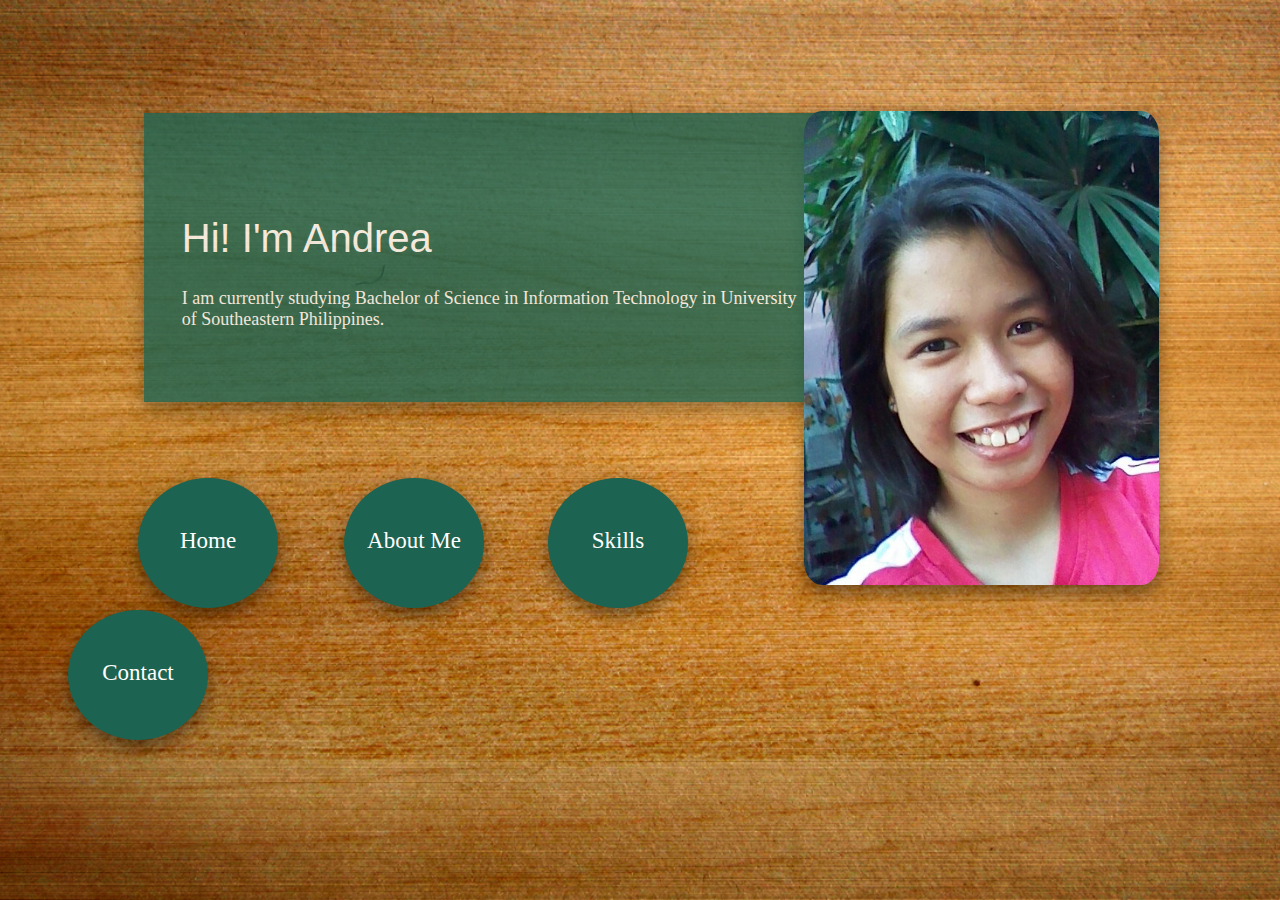
<file: index.html>
<html>
<head>
<link rel="stylesheet" href="styles/styles.css">
<link rel="stylesheet" href="styles/redirect.css">
<title> Andrea Balcom </title>
<link rel="icon" href="images/header.png">
</head>

<body>

<div class="description">
<h1> Hi! I'm Andrea</h1>
<p>I am currently studying Bachelor of Science in Information Technology in University of Southeastern Philippines.</p>
</div>
<figure>
 <div class="container"><a href="me/me.html">
  <img src="images/Ako.jpg" width="355px" height="489px" alt="Avatar" class="image">
  <div class="overlay">
    <div><img src="images/ungo.png"width="440px" height="450px" </div>
  </div></a>
</div>
</figure>
	<a href="index.html" class="button">Home</a>
	<a href="info.html" class="button1">About Me</a>
	<a href="skills.html" class="button1">Skills</a>
	<a href="contact.html" class="button1">Contact</a>
	
</body>
</html>
</file>
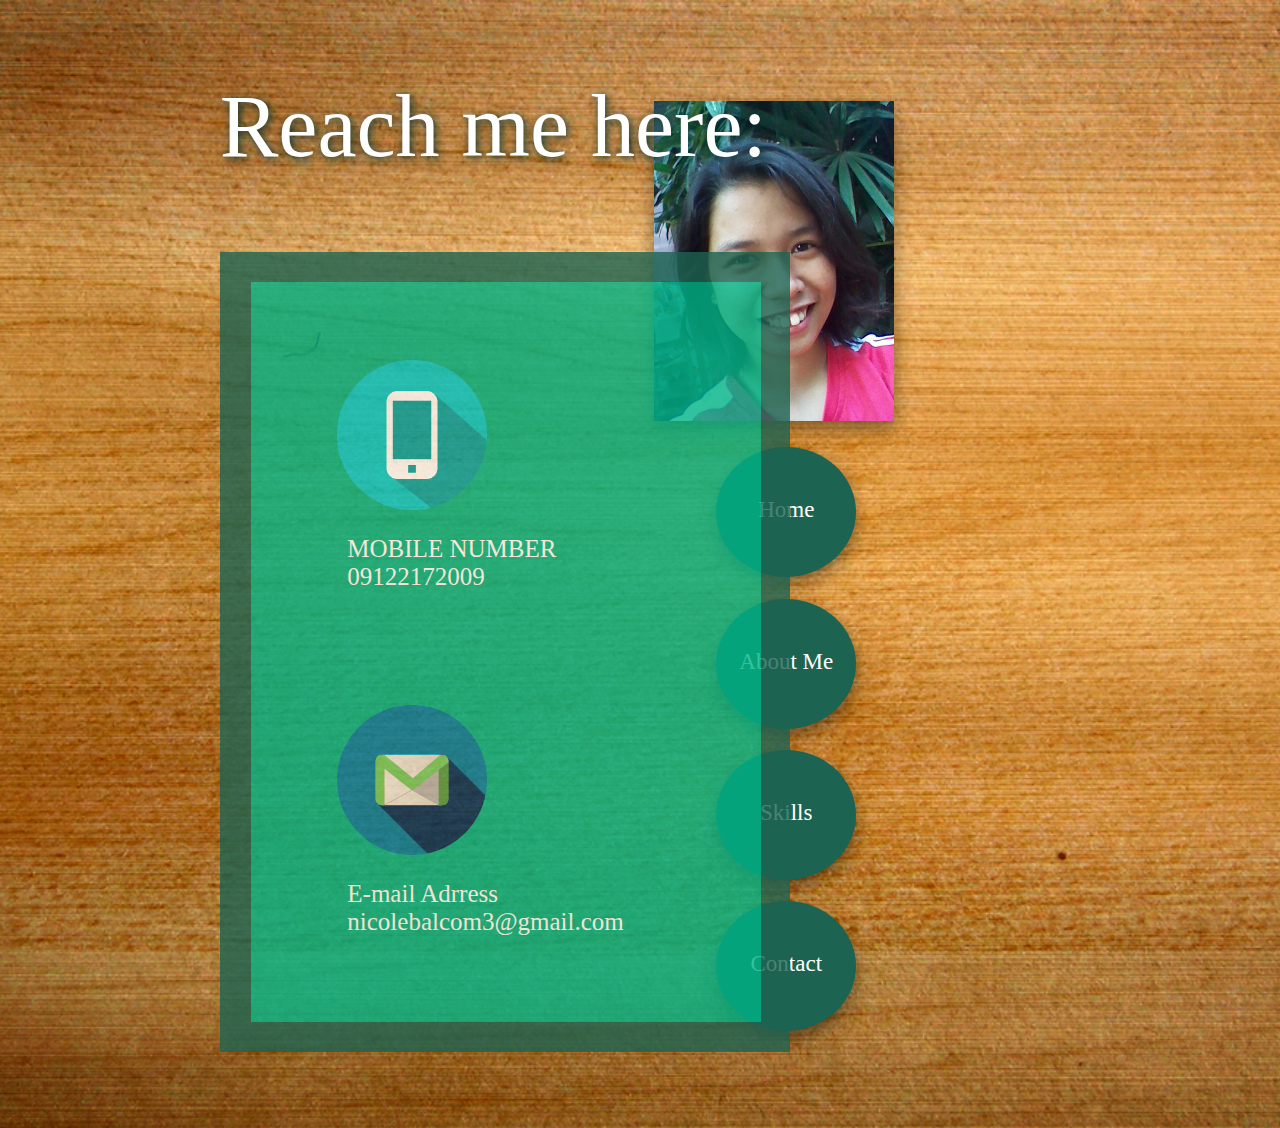
<file: contact.html>
<html>
<head>
<link rel="stylesheet" href="styles/styles1.css">
<link rel="stylesheet" href="styles/style_contact.css">
<title> Andrea Balcom - Contact </title>
<link rel="icon" href="images/header.png">
</head>
<body>
<p class="contact_title">
Reach me here: 
<p>
<figure class="image"><a href=""><img src ="images/Ako.jpg" alt="Andrea Balcom" width="240px" height="320px"></a></figure>
<div>
<div class="inner">
	<figure class="mobile">	
		<img src ="images/mobile.png" alt="mobile" width="150px" height="150px" title="Cellphone #">	
		<p class="description_2"> MOBILE NUMBER<br> 
			09122172009<br>
		</p>
	</figure>
	<figure class="mail">	
		<img src ="images/mail.png" alt="mail" width="150px" height="150px" title="Gmail">
		<p class="description_2">E-mail Adrress<br> 
			nicolebalcom3@gmail.com<br>
		</p>
	</figure>
</div>
</div>
</p>
	<a href="index.html" class="button">Home</a>
	<a href="info.html" class="button1">About Me</a>
	<a href="skills.html" class="button2">Skills</a>
	<a href="contact.html" class="button3">Contact</a>
</p>
</body>
</html>
</file>
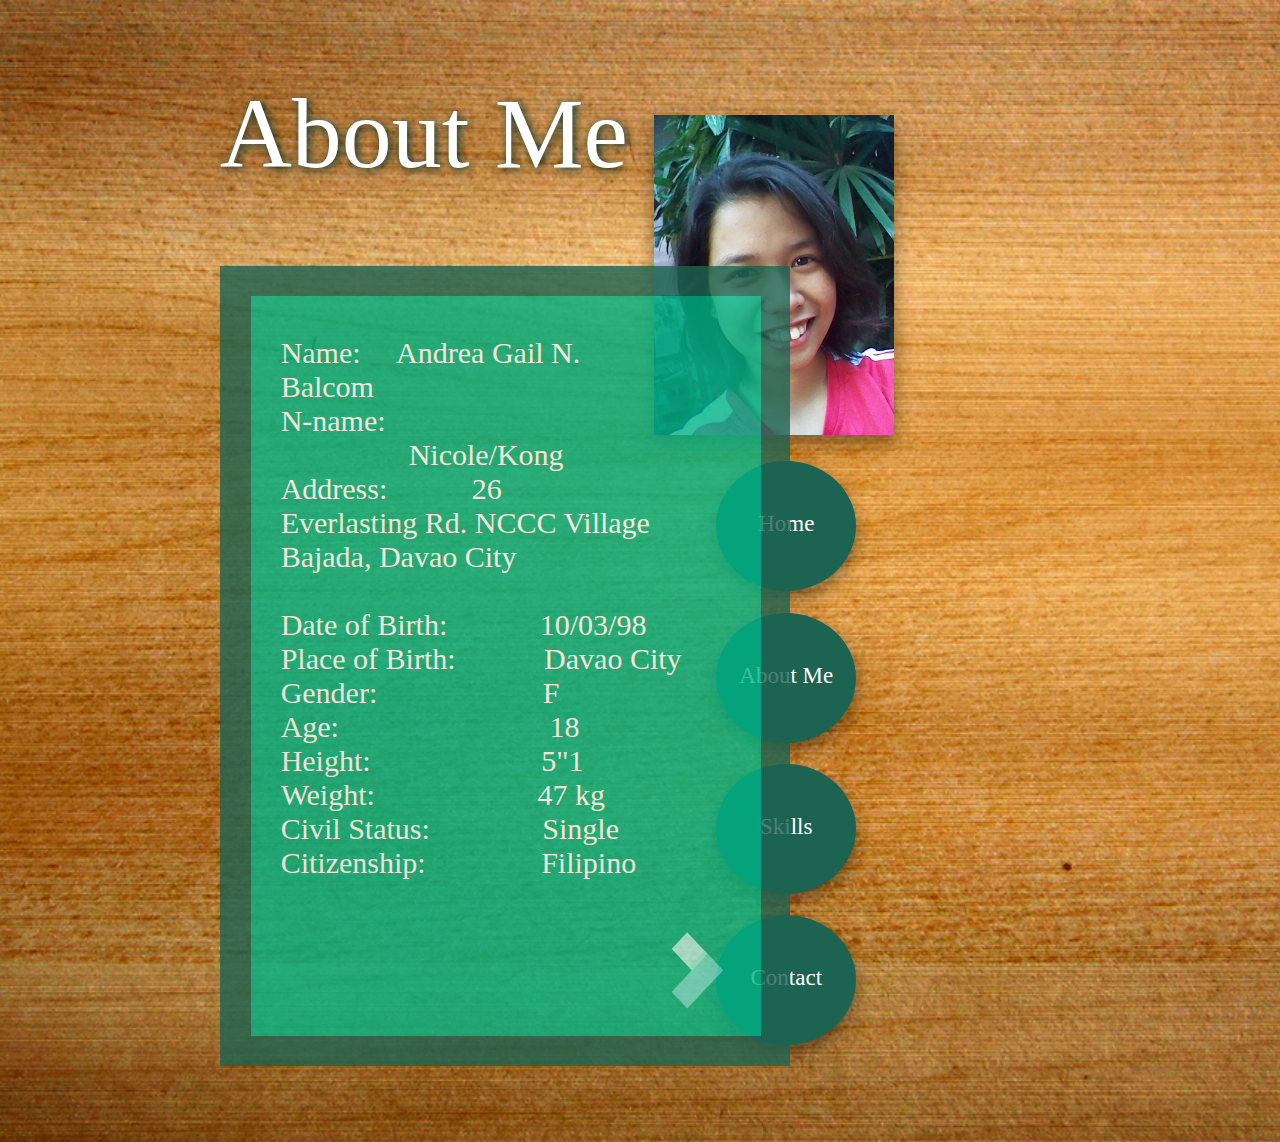
<file: info.html>
<html>
<head>
<link rel="stylesheet" href="styles/styles1.css">
<title> Andrea Balcom - Basic Info </title>
<link rel="icon" href="images/header.png">
</head>
<body>
<p class="head">
About Me
<p>
<figure class="image"><a href=""><img src ="images/Ako.jpg" alt="Andrea Balcom" width="240px" height="320px"></a></figure>
<div>
<div class="inner">
	<p>
	Name: <span style="padding-left: 28px;">Andrea Gail N. Balcom</span><br>
	N-name: <span style="padding-left: 128px;">Nicole/Kong</span><br>
	Address: <span style="padding-left: 77px;">26 Everlasting Rd. NCCC Village Bajada, Davao City</span><br><br>
	
	Date of Birth: <span style="padding-left: 85px;">10/03/98</span><br>
	Place of Birth: <span style="padding-left: 81px;">Davao City</span><br>
	Gender: <span style="padding-left: 158px;">F</span><br>
	Age: <span style="padding-left: 203px;">18</span><br>
	Height: <span style="padding-left: 163px;">5"1</span><br>
	Weight: <span style="padding-left: 155px;">47 kg</span><br>
	Civil Status: <span style="padding-left: 105px;">Single</span><br>
	Citizenship: <span style="padding-left: 108px;">Filipino</span><br>
	</p>
</div>
<figure class="arrow"><acronym title="forth">
<a href="pages/education.html"><img src="images/arrow.png" width="100px" height="100px"></a>
</acronym></figure>
</div>
</p>
	<a href="index.html" class="button">Home</a>
	<a href="info.html" class="button1">About Me</a>
	<a href="skills.html" class="button2">Skills</a>
	<a href="contact.html" class="button3">Contact</a>
</body>
</html>
</file>
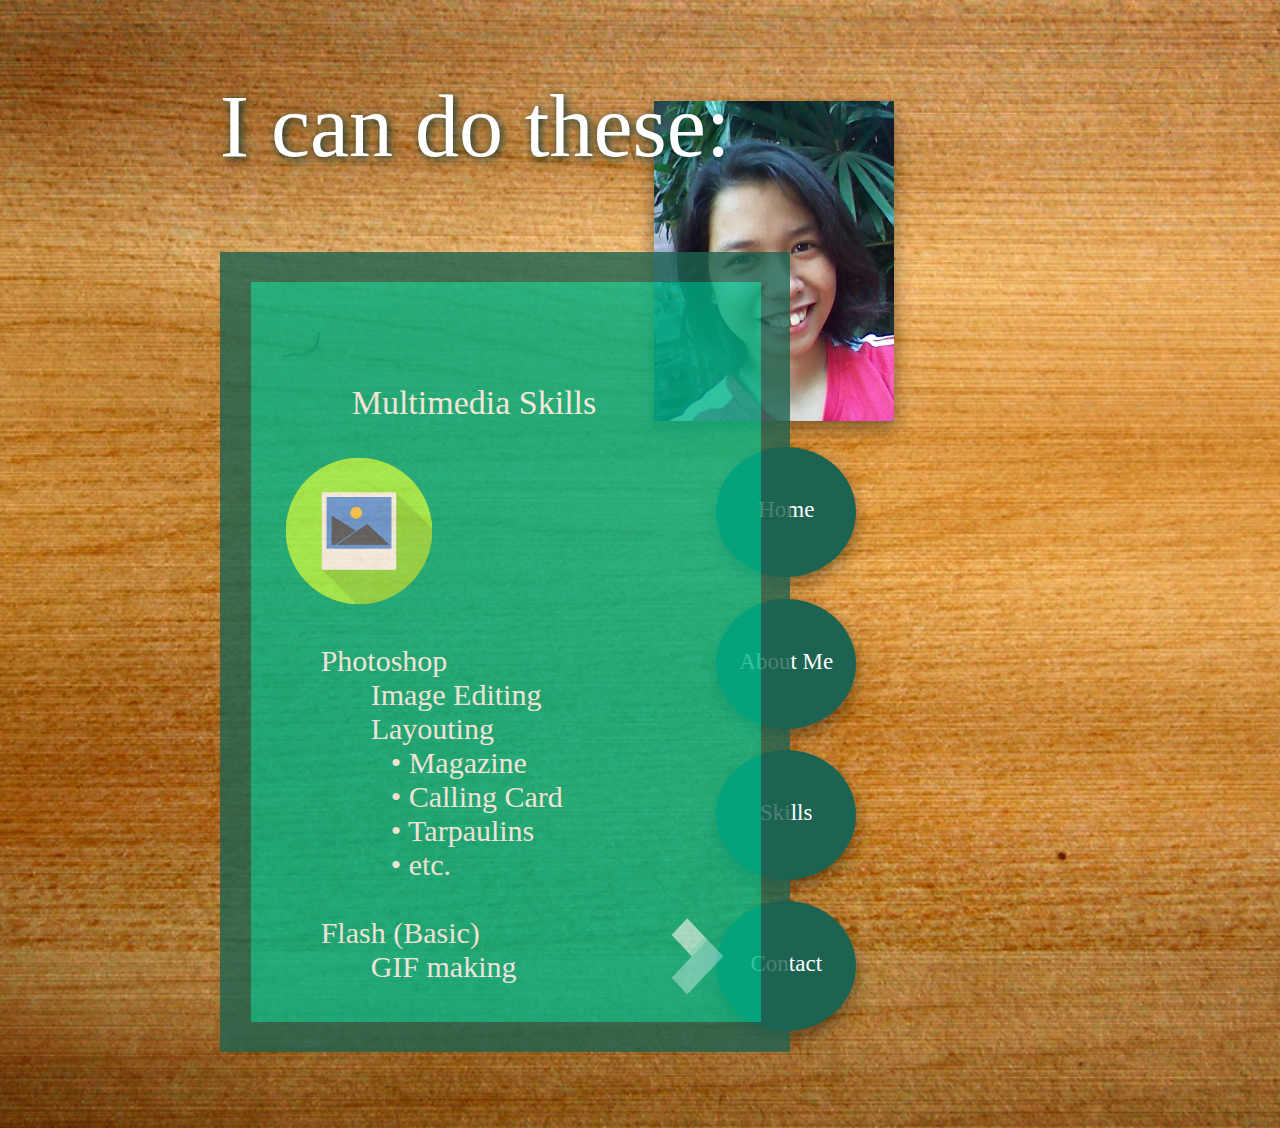
<file: skills.html>
<html>
<head>
<link rel="stylesheet" href="styles/styles1.css">
<link rel="stylesheet" href="styles/style_skills.css">
<title> Andrea Balcom - Skills </title>
<link rel="icon" href="images/header.png">
</head>
<body>
<p class="skills_title">
I can do these: 
<p>
<figure class="image"><a href=""><img src ="images/Ako.jpg" alt="Andrea Balcom" width="240px" height="320px"></a></figure>
<div>
<div class="inner">
<figure class="multi">
<p class="multi_description">
	Multimedia Skills
</p>
<img src ="images/multi.png" width="150px" height="150px" title="Multimedia">

</figure>
<figure>
<p>
Photoshop<br>
<span style="padding-left: 50px;">Image Editing<br>
<span style="padding-left: 50px;">Layouting<br>
<span style="padding-left: 70px;">• Magazine<br>
<span style="padding-left: 70px;">• Calling Card<br>
<span style="padding-left: 70px;">• Tarpaulins<br>
<span style="padding-left: 70px;">• etc.<br><br>
Flash (Basic)<br>
<span style="padding-left: 50px;">GIF making<br>

</p>


</div>
<figure class="arrow3">
	<acronym title="forth">
		<a href="pages/skills2.html"><img src="images/arrow.png" width="100px" height="100px"></a>
	</acronym>
</figure>
</div>
</p>
	<a href="index.html" class="button">Home</a>
	<a href="info.html" class="button1">About Me</a>
	<a href="skills.html" class="button2">Skills</a>
	<a href="contact.html" class="button3">Contact</a>
</p>
</body>
</html>
</file>
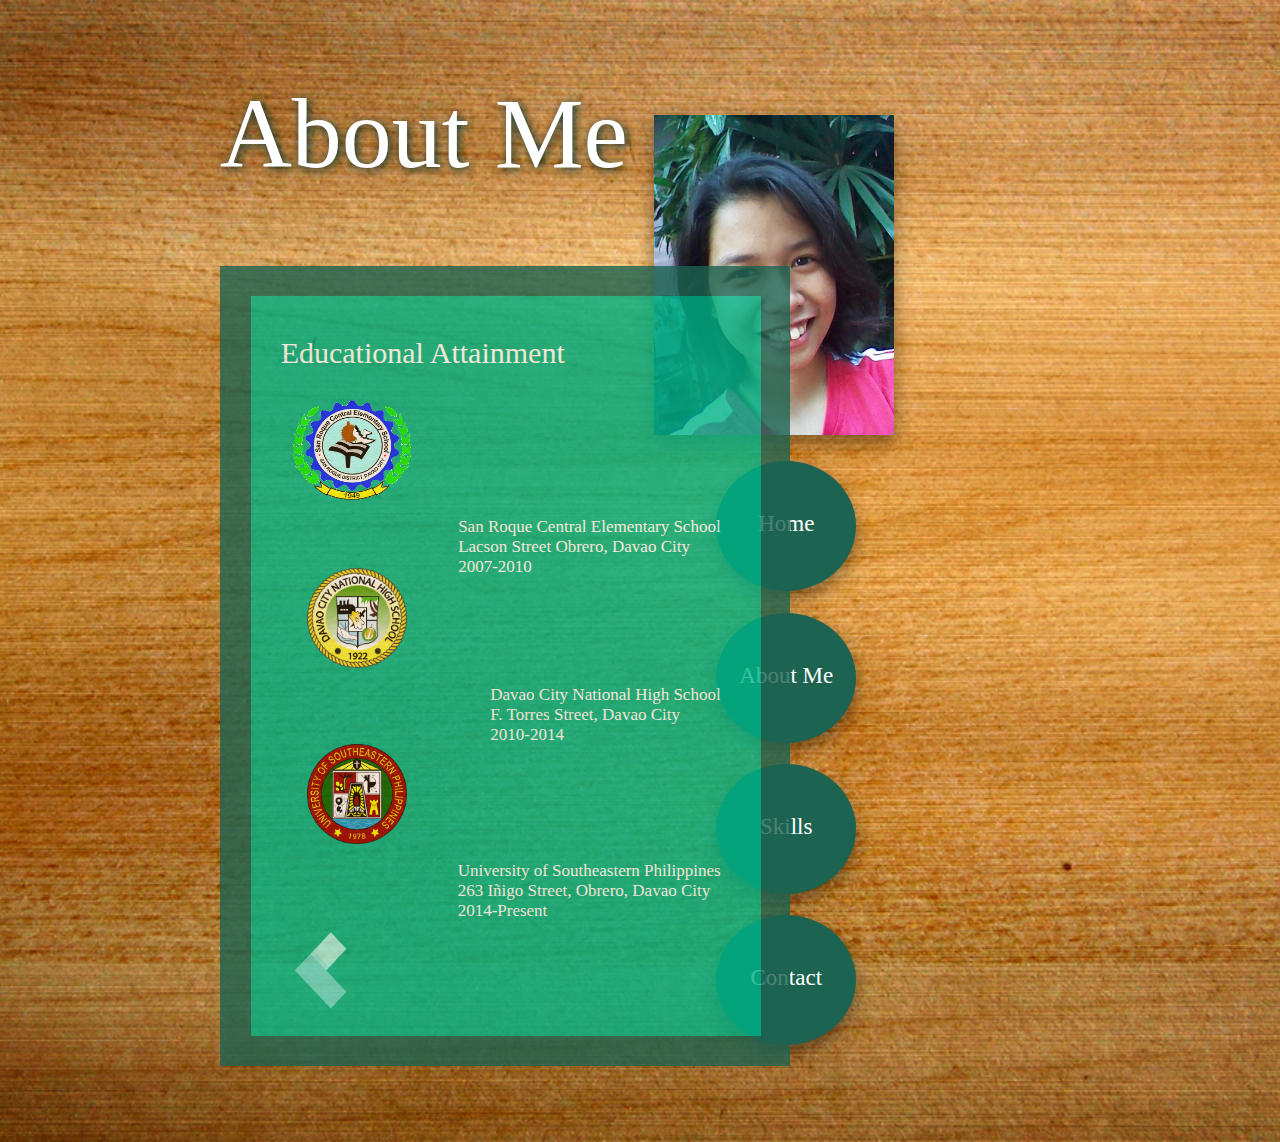
<file: infos/education.html>
<html>
<head>
<link rel="stylesheet" href="../styles/styles1.css">
<link rel="stylesheet" href="../styles/style_educ.css">
<title> Andrea Balcom - Skills </title>
<link rel="icon" href="../images/header.png">
</head>
<body>
<p class="head">
About Me
<p>
<figure class="image">
<a href=""><img src ="../images/Ako.jpg" alt="Andrea Balcom" width="240px" height="320px"></a></figure>
<div>
<div class="inner">
	<p class="mod">
	Educational Attainment
	</p>
<figure class="educ">	
	<img src ="../images/elem.gif" alt="SRCES" width="120px" height="100px" title="SRCES">
	<p class="description"> San Roque Central Elementary School<br> 
		Lacson Street Obrero, Davao City<br>
		2007-2010
	</p>
</figure>
<figure class="educ1">
	<img src ="../images/hs.png" alt="DCNHS" width="100px" height="100px" title="DCNHS">
	<p class="description"> Davao City National High School<br> 
		F. Torres Street, Davao City<br>
		2010-2014
	</p>
</figure>
<figure class="educ2">
	<img src ="../images/col.png" alt="USEP" width="100px" height="100px" title="USEP">
	<p class="description"> University of Southeastern Philippines<br> 
		263 Iñigo Street, Obrero, Davao City<br>
		2014-Present
	</p>
</figure>

</div>
<figure class="arrow1">
	<acronym title="back">
		<a href="../info.html"><img src="../images/arrow1.png" width="100px" height="100px"></a>
	</acronym>
</figure>
</div>
	<a href="../index.html" class="button">Home</a>
	<a href="../info.html" class="button1">About Me</a>
	<a href="../skills.html" class="button2">Skills</a>
	<a href="../contact.html" class="button3">Contact</a>
</body>
</html>
</file>
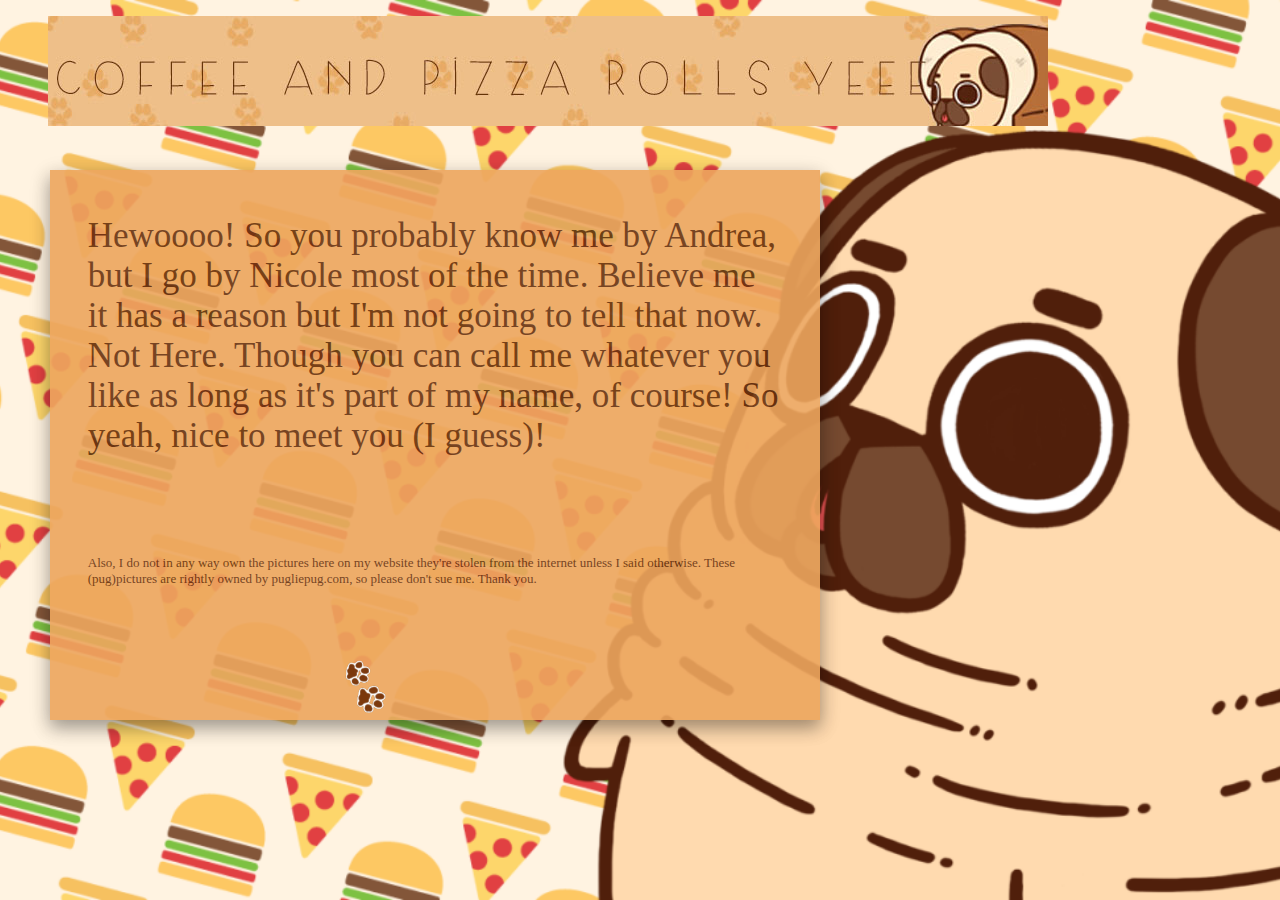
<file: me/me.html>
<html>
<head>
<title> Hello! </title>
<link rel="stylesheet" href="my_styles/me.css">
<link rel="icon" href="my_images/header2.png">
</head>

<body>
<figure>
<img src="my_images/banner.jpg">
</figure>

<div class="holder">
<div class="description">
<p>
Hewoooo! So you probably know me by Andrea, but I go by Nicole most of the time. Believe me it has a reason but I'm not going to tell that now. Not Here. Though you can call me whatever you like as long as it's part of my name, of course! So yeah, nice to meet you (I guess)!
</p>
<p class="sub">
<br><br><br><br>Also, I do not in any way own the pictures here on my website they're stolen from the internet unless I said otherwise. These (pug)pictures are rightly owned by pugliepug.com, so please don't sue me. Thank you.
</p>
</div>
</div>
<figure class="home">
<a href="../index.html">
<img src="my_images/home.png" width="80px" height="80px" title="back to homepage"></a>
</figure>	
<figure class="paw">
<div class="container">
	<acronym title="forth">
		<a href="my_pages/me2.html">
			<img src="my_images/forth1.png" width="50px" height="50px"  class="image" title="forth">
				<div class="overlay">
							<div>
								<img src="my_images/forth.png" width="200px" height="60px">
							</div>
				</div></a>
	</acronym>
</div>
</figure>

</body>
</html>
</file>
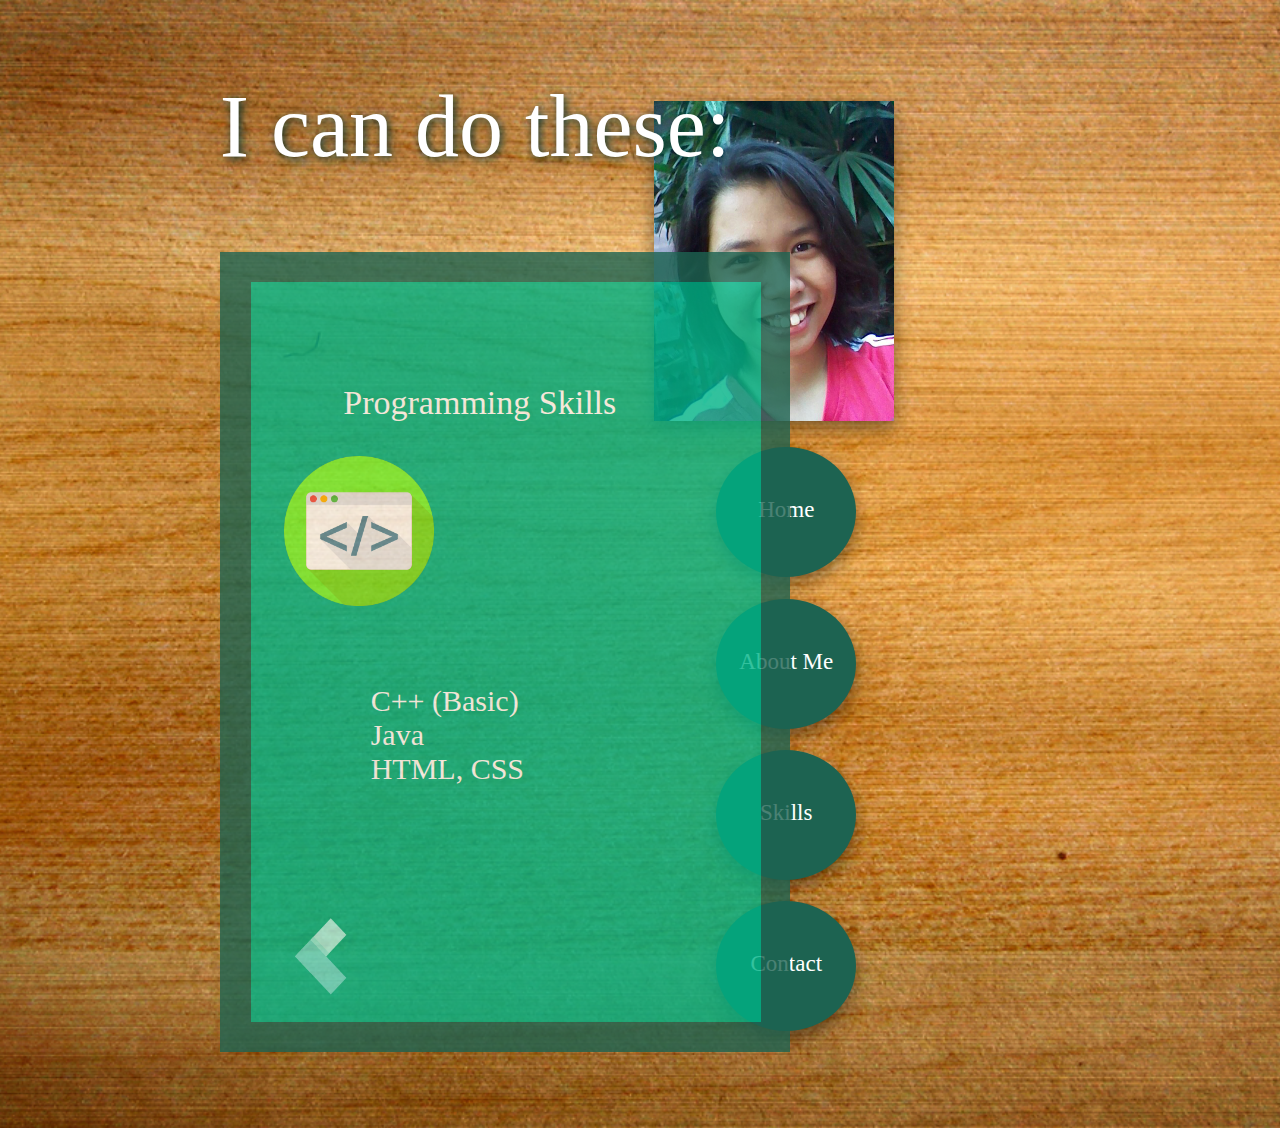
<file: pages/skills2.html>
<html>
<head>
<link rel="stylesheet" href="../styles/styles1.css">
<link rel="stylesheet" href="../styles/style_skills.css">
<link rel="stylesheet" href="../styles/style_skills2.css">
<title> Andrea Balcom - Skills </title>
<link rel="icon" href="../images/header.png">
</head>
<body>
<p class="skills_title">
I can do these: 
<p>
<figure class="image"><a href=""><img src ="../images/Ako.jpg" alt="Andrea Balcom" width="240px" height="320px"></a></figure>
<div>
<div class="inner">
<figure class="prog">
<p class="prog_description">
	Programming Skills
</p>
<img src ="../images/prog.png" width="150px" height="150px" title="Programming">
</figure>
<figure>
<p class="prog_content">
<span style="padding-left: 50px;">C++ (Basic)<br>
<span style="padding-left: 50px;">Java<br>
<span style="padding-left: 50px;">HTML, CSS<br>
</p>
</div>
<figure class="arrow1">
	<acronym title="back">
		<a href="../skills.html"><img src="../images/arrow1.png" width="100px" height="100px"></a>
	</acronym>
</figure>
</div>
</p>
	<a href="../index.html" class="button">Home</a>
	<a href="../info.html" class="button1">About Me</a>
	<a href="../skills.html" class="button2">Skills</a>
	<a href="../contact.html" class="button3">Contact</a>
</body>
</html>
</file>
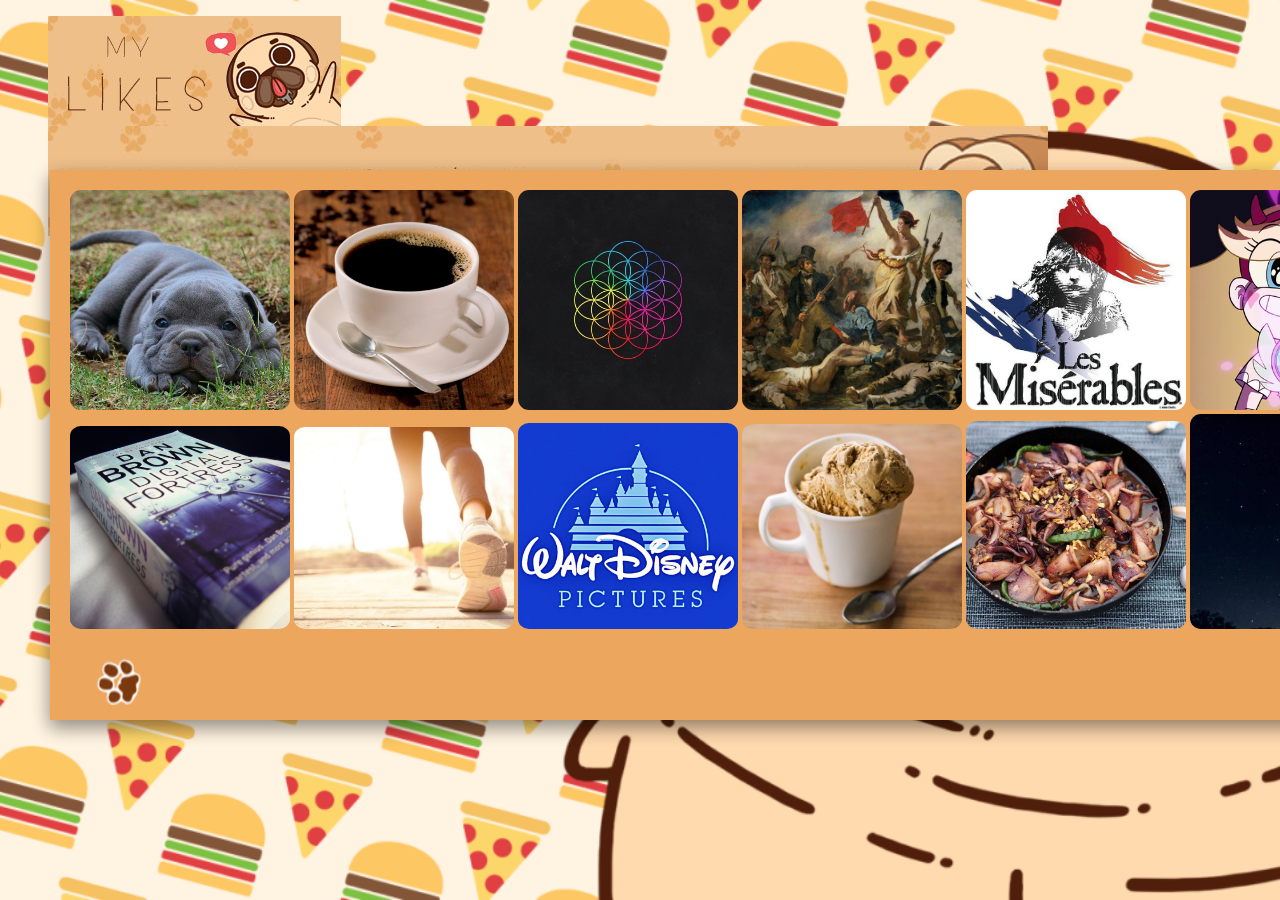
<file: me/my_pages/me2.html>
<html>
<head>
<title> Me likeyyy! </title>
<link rel="icon" href="../my_images/header2.png">
<!-- <link rel="stylesheet" href="../my_styles/me.css"> -->
<link rel="stylesheet" href="../my_styles/me2.css">
</head>

<body>
<figure>
<img src="../my_images/likes.jpg">
<img src="../my_images/banner2.jpg">

</figure>

<div class="holder2">



	
<figure class="content">
<div class="container">
			<img src="../my_images/baby.jpg" width="220px" height="220px"  class="image">
				<div class="overlay">
							<div class="text">
								DOGGOS!<br><br>
								I am obviously obsessed with dogs, if you haven't noticed. They are nothing but total sweethearts! How I only wish I could provide home for every stray dog. They deserve to be loved and be cuddled!
							</div>
				</div>
</div>
<div class="container">
			<img src="../my_images/coffee.jpg" width="220px" height="220px"  class="image">
				<div class="overlay">
							<div class="text">
								COFFEES!<br><br>
								Hot or cold, doesn't matter! So long as it's coffee, I am more than happy to drink it! Also, please say yes when I ask you out for a coffee date.
							</div>
				</div>
</div>
<div class="container">
			<img src="../my_images/coldplay.jpg" width="220px" height="220px"  class="image">
				<div class="overlay">
							<div class="text">
								COLDPLAY!<br><br>
								Fell inlove the first time I heard <i>Viva la Vida</i> way back 2009? -I think, and so I fell inlove with the band altogether. Their songs are calming and not to mention their song's lyrics are meaningful, very lovely indeed.
							</div>
				</div>
</div>
<div class="container">
			<img src="../my_images/art.jpg" width="230px" height="230px"  class="image">
				<div class="overlay">
							<div class="text">
								ART!<br><br>
								I love art! Looking at other people's art inspires me so much! I myself do art too. For me, any form of visual art is an eye candy. Got any art for me to see?? Lemme see! 
							</div>
				</div>
</div>
<div class="container">
			<img src="../my_images/musicals.jpg" width="230px" height="230px"  class="image">
				<div class="overlay">
							<div class="text">
								MUSICALS!<br><br>
								I have recently rekindled my love for musicals! All thanks to Audrey(a classmate), now my playlist is a mess of both musicals and Coldplay (and a dash of other songs here and there)<br>
								<br><b><i>Do you hear the people sing?</i></b>
							</div>
				</div>
</div>
<div class="container">
			<img src="../my_images/cartoon.png" width="230px" height="230px"  class="image">
				<div class="overlay">
							<div class="text">
								CARTOONS!<br><br>
								Not like most people my age, I am not much of a fan of animes. Look, I am more into cartoons and no, they aren't just for children to enjoy. Aside from the fact that they are fun to watch, I really love watching the animations!
							</div>
				</div>
</div>
<div class="container">
			<img src="../my_images/book.jpg" width="230px" height="230px"  class="image">
				<div class="overlay">
							<div class="text">
								BOOKS!<br><br>
								Books are great! Authors are greater! I salute every author out there. Like yes! Go and share your great stories to the world! Dan Brown's books are a personal favorite. Read his books and you'll know why.
							</div>
				</div>
</div>
<div class="container">
			<img src="../my_images/walk.jpg" width="230px" height="230px"  class="image">
				<div class="overlay">
							<div class="text">
								MORNING WALKS!<br><br>
								I will never not love walking early in the morning with my buddy Reyna(classmate again). I enjoy them so much because they are calming. Helps me think and I am at ease. Also because sunrises!!
							</div>
				</div>
</div>
<div class="container">
			<img src="../my_images/disney-logo.jpg" width="230px" height="230px"  class="image">
				<div class="overlay">
							<div class="text">
								DISNEY!<br><br>
								I've grown up loving Disney so much! From its movies, series, to their songs! And of course, their animation too! Soon my love, I will get there.
							</div>
				</div>
</div>
<div class="container">
			<img src="../my_images/ice_cream.jpg" width="230px" height="230px"  class="image">
				<div class="overlay">
							<div class="text">
								ICE CREAMS!<br><br>
								Ah yes, if you want to see a person jumping all excited, squealing hysterically then you'll only have to give me coffee flavored ice cream (1.5L please). 
							</div>
				</div>
</div>
<div class="container">
			<img src="../my_images/yum.jpg" width="230px" height="230px"  class="image">
				<div class="overlay">
							<div class="text">
								ADOBONG PUSIT!<br><br>
								Step aside! Mama's adobong pusit recipe will and always will be at the top of my taste buds! No one has beaten them by far. Squids are incredibly delicious! I WANT TO KNOW WHY??
							</div>
				</div>
</div>
<div class="container">
			<img src="../my_images/night.jpg" width="230px" height="230px"  class="image">
				<div class="overlay">
							<div class="text">
								NIGHT!<br><br>
								I mean, c'mon? The sight of twinkling stars? the luminous moon (if there is)? The cool breeze? Who wouldn't love that?
							</div>
				</div>
</div>
</figure>
<figure class="forth"><a href="../my_pages/me3.html">
<img src="../my_images/arrow.png" width="60px" height="60px" title="forth"></a>
</figure>
<figure class="back"><a href="../me.html">
<img src="../my_images/arrow2.png" width="60px" height="60px" title="back"></a>
</figure>
</div>

<figure class="home">
<a href="../../index.html">
<img src="../my_images/home.png" width="80px" height="80px" title="back to homepage"></a>
</figure>

</body>
</html>
</file>
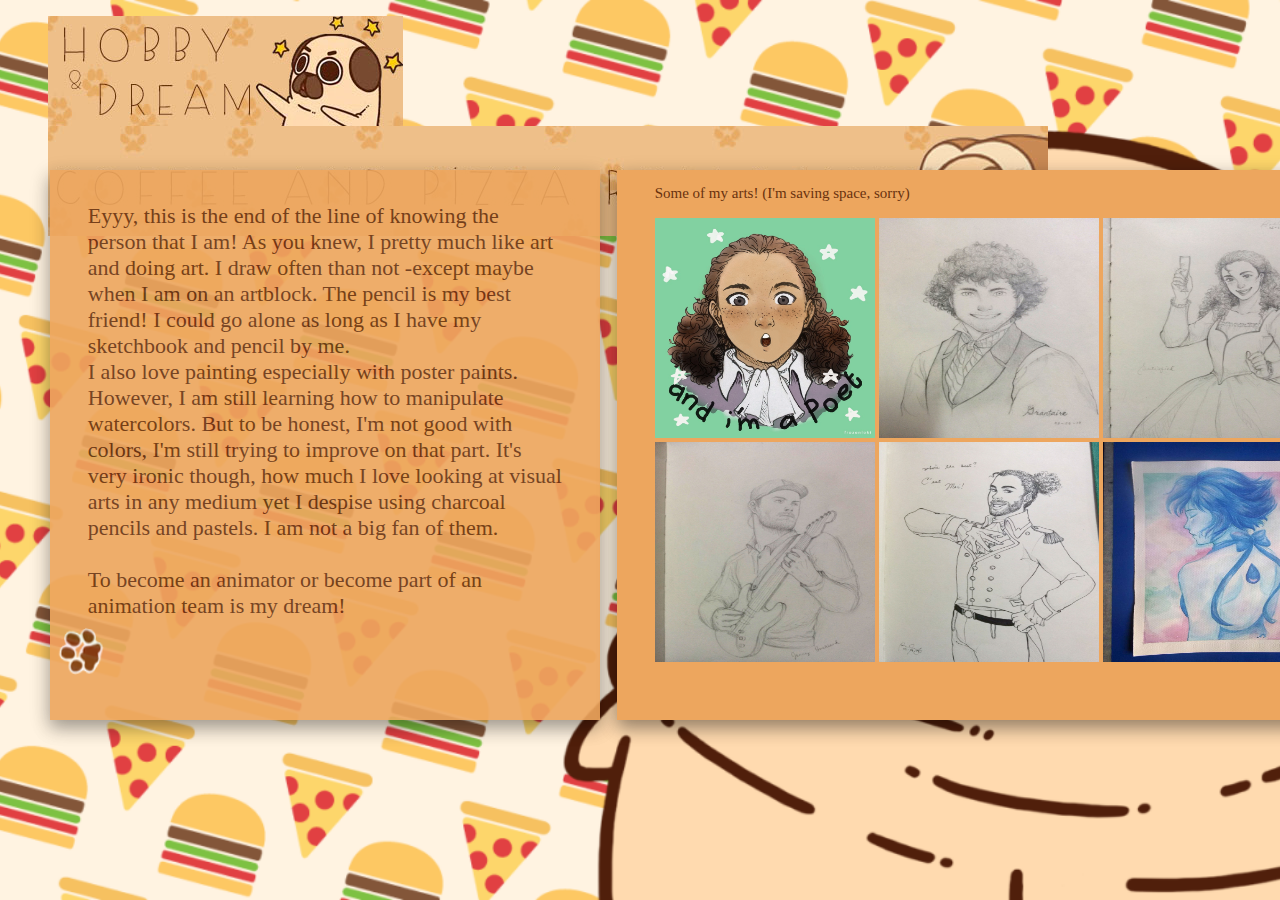
<file: me/my_pages/me3.html>
<html>
<head>
<title> I do </title>
<link rel="stylesheet" href="../my_styles/me3.css">
<link rel="icon" href="../my_images/header2.png">
</head>

<body>
<figure>
<img src="../my_images/hobs.jpg">
<img src="../my_images/banner2.jpg">

</figure>

<div class="holder3">
<div class="description">
<p>
Eyyy, this is the end of the line of knowing the person that I am! As you knew, I pretty much like art and doing art. I draw often than not -except maybe when I am on an artblock. The pencil is my best friend! I could go alone as long as I have my sketchbook and pencil by me.<br>
I also love painting especially with poster paints. However, I am still learning how to manipulate watercolors. But to be honest, I'm not good with colors, I'm still trying to improve on that part. It's very ironic though, how much I love looking at visual arts in any medium yet I despise using charcoal pencils and pastels. I am not a big fan of them. <br> <br>
To become an animator or become part of an animation team is my dream!
</p>
<figure class="back"><a href="../my_pages/me2.html">
<img src="../my_images/arrow2.png" width="60px" height="60px" title="back"></a>
</figure>

</div>
</div>	
<figure class="home">
<a href="../../index.html">
<img src="../my_images/home.png" width="80px" height="80px" title="back to homepage"></a>
</figure>

<div class="holder4">
<!-- <figure class="gallery">
<img src="../my_images/gallery.jpg">

</figure> -->
<p class="title">Some of my arts! (I'm saving space, sorry)<p>
<figure class="gallery">
<a target="_blank" href="../my_images/gallery1.gif"><img src="../my_images/gallery1.gif" width="220px" height="220px"></a>
<a target="_blank" href="../my_images/gallery2.jpg"><img src="../my_images/gallery2.jpg" width="220px" height="220px"></a>
<a target="_blank" href="../my_images/gallery3.jpg"><img src="../my_images/gallery3.jpg" width="220px" height="220px"></a>
<a target="_blank" href="../my_images/gallery4.jpg"><img src="../my_images/gallery4.jpg" width="220px" height="220px"></a>
<a target="_blank" href="../my_images/gallery5.jpg"><img src="../my_images/gallery5.jpg" width="220px" height="220px"></a>
<a target="_blank" href="../my_images/gallery6.jpg"><img src="../my_images/gallery6.jpg" width="220px" height="220px"></a>
</figure>
</div>
</body>
</html>
</file>
<file: styles/styles.css>
body{
	background-image: url('../images/beef.jpg');
	background-position: center;
    background-repeat: no-repeat;
    background-size: cover;

}
/* div {
	margin: 3cm 3.6cm 2cm;
	width: 620px;
    height: 100px;
	background-color: #1d6351;
	opacity: 0.8;
	color: white;
	padding-top: 2cm;
	padding-left: 1cm;
	padding-right: 4cm;
	padding-bottom: 3cm;
	box-shadow: 0 8px 16px 0 rgba(0,0,0,0.3), 0 6px 20px 0 rgba(0,0,0,0.17);

} */
div.description{
	margin: 3cm 3.6cm 2cm;
	width: 620px;
    height: 100px;
	background-color: #1d6351;
	opacity: 0.8;
	color: white;
	padding-top: 2cm;
	padding-left: 1cm;
	padding-right: 4cm;
	padding-bottom: 3cm;
	box-shadow: 0 8px 16px 0 rgba(0,0,0,0.3), 0 6px 20px 0 rgba(0,0,0,0.17);
}
h1 {
    font: 40px Verdana, sans-serif;
}
p {
	font: 18px Calibri, serif;
}

figure{
	float:right;
	margin:-9.7cm 3cm 1cm;
	border-radius: 5%;
	box-shadow: 0 8px 16px 0 rgba(0,0,0,0.3), 0 6px 20px 0 rgba(0,0,0,0.17);
}
figure:hover {
	transition: .8s ease;
	opacity: 0.9;
}

.button{
	display: block;
	height: 60px;
	width: 100px;
	border-radius: 100%;
	background-color: #1d6351;
    color: white;
	text-align: center;
    padding: 50px 20px 20px 20px;
	text-decoration: none;
    font-size: 23px;
	display: inline-block;
	font-family: Calibri;
	margin: 0px 2px 2px 130px;
	box-shadow: 0 8px 16px 0 rgba(0,0,0,0.3), 0 6px 20px 0 rgba(0,0,0,0.17);
}
.button1{
	display: block;
	height: 60px;
	width: 100px;
	border-radius: 100%;
	background-color: #1d6351;
    color: white;
	text-align: center;
    padding: 50px 20px 20px 20px;
	text-decoration: none;
    font-size: 23px;
	display: inline-block;
	font-family: Calibri;
	margin: 0px 0px 0px 60px;
	box-shadow: 0 8px 16px 0 rgba(0,0,0,0.3), 0 6px 20px 0 rgba(0,0,0,0.17);
}
.button:hover {
    background-color: #00b386;
	transform: scale(1.2);
	transition: .3s ease;
}
.button1:hover {
    background-color: #00b386;
	transform: scale(1.2);
	transition: .3s ease;
}
</file>
<file: styles/redirect.css>
.container {
  position: relative;
  width: 355px;
}

.image {
  display: block;
  width: 355px;
  border-radius: 5%;
  height: auto;
}

.overlay {
  position: absolute;
  bottom: 0;
  left: 100%;
 /* right: 0;*/
  background-color: #0099cc;
  overflow: hidden;
  width: 0;
  height: 100%;
  transition: .5s ease;
  border-radius: 5%;
}

.container:hover .overlay {
  width: 355px;
  left: 0;
  border-radius: 5%;
}
</file>
<file: styles/styles1.css>
body{
	background-image: url('../images/beef.jpg');
	background-position: center;
	background-repeat: no-repeat;
    background-size: cover;

}
p.head{
	margin: 2cm 5.6cm 2cm;
	font-size: 100px;
	color:white;
	text-shadow: 2px 2px 10px #003333;
}

div{
	margin: 2cm 5.6cm 2cm;
	width: 500px;
	height:760px;
	background-color: #1d6351;
	opacity: 0.8;
	padding: 1px;
	padding-top: 10px;
	padding-left: 30px;
	padding-right: 40px;
	padding-bottom: 30px;
}
div.inner{
	opacity: 1;
	margin:20px 1px 30px;
	width: 440px;
	height: 700px;
	background-color: #00b386;
}

p{
	color: white;
	font-family: Maiandra GD;
	font-size: 30px;
}
figure.image{
	float:right;
	margin: -4cm 10cm 1cm 1cm ;
	box-shadow: 0 8px 16px 0 rgba(0,0,0,0.3), 0 6px 20px 0 rgba(0,0,0,0.17);
}
figure:hover {
	transition: .3s ease;
}

figure.arrow{
	float:right;
	margin: -4cm 0.2cm 1cm 11cm ;
}
figure.arrow1{
	float:left;
	margin: -4cm 10cm 1cm 0.7cm ;
}
.button{
	display: block;
	height: 60px;
	width: 100px;
	border-radius: 100%;
	background-color: #1d6351;
    color: white;
	text-align: center;
    padding: 50px 20px 20px 20px;
	text-decoration: none;
    font-size: 23px;
	font-family: Calibri;
	float: right;
	margin: -18cm 11cm 1cm 1cm;
	box-shadow: 0 8px 16px 0 rgba(0,0,0,0.3), 0 6px 20px 0 rgba(0,0,0,0.17);
}
.button1{
	display: block;
	height: 60px;
	width: 100px;
	border-radius: 100%;
	background-color: #1d6351;
    color: white;
	text-align: center;
    padding: 50px 20px 20px 20px;
	text-decoration: none;
    font-size: 23px;
	font-family: Calibri;
	float: right;
	margin: -14cm 11cm 1cm 1cm;
	box-shadow: 0 8px 16px 0 rgba(0,0,0,0.3), 0 6px 20px 0 rgba(0,0,0,0.17);
}
.button2{
	display: block;
	height: 60px;
	width: 100px;
	border-radius: 100%;
	background-color: #1d6351;
    color: white;
	text-align: center;
    padding: 50px 20px 20px 20px;
	text-decoration: none;
    font-size: 23px;
	font-family: Calibri;
	float: right;
	margin: -10cm 11cm 1cm 1cm;
	box-shadow: 0 8px 16px 0 rgba(0,0,0,0.3), 0 6px 20px 0 rgba(0,0,0,0.17);
}
.button3{
	display: block;
	height: 60px;
	width: 100px;
	border-radius: 100%;
	background-color: #1d6351;
    color: white;
	text-align: center;
    padding: 50px 20px 20px 20px;
	text-decoration: none;
    font-size: 23px;
	font-family: Calibri;
	float: right;
	margin: -6cm 11cm 1cm 1cm;
	box-shadow: 0 8px 16px 0 rgba(0,0,0,0.3), 0 6px 20px 0 rgba(0,0,0,0.17);
}
.button:hover {
    background-color: #00b386;
	transform: scale(1.2);
	transition: .3s ease;
}
.button1:hover {
    background-color: #00b386;
	transform: scale(1.2);
	transition: .3s ease;
}
.button2:hover {
    background-color: #00b386;
	transform: scale(1.2);
	transition: .3s ease;
}
.button3:hover {
    background-color: #00b386;
	transform: scale(1.2);
	transition: .3s ease;
}
</file>
<file: styles/style_contact.css>
p.contact_title{
	margin: 2cm 5.6cm 2cm;
	text-shadow: 2px 2px 10px #003333;
	color: white;
	font-family: Maiandra GD;
	font-size: 88px;
}
figure.mobile{
	margin: 1.8cm 0cm 1cm 1.5cm;
}
figure.mail{
	margin: 3cm 0cm 1cm 1.5cm;
}
p.description_2{
	float: center;
	color: white;
	font-family: Maiandra GD;
	font-size: 25px;
	padding-left: 10px;
}
figure:hover.mobile{
	transform: scale(1.1);
	transition: .2s ease;
}
figure:hover.mail{
	transform: scale(1.1);
	transition: .2s ease;
}
</file>
<file: styles/style_skills.css>
p.skills_title{
	margin: 2cm 5.6cm 2cm;
	text-shadow: 2px 2px 10px #003333;
	color: white;
	font-family: Maiandra GD;
	font-size: 88px;
}
figure.arrow3{
	float:right;
	margin: -4cm 0.2cm 1cm 11cm ;
}
figure.multi{
	margin: 1cm 0cm 1cm 0.1cm;
}
p.multi_description{
	float: right;
	display: inline-block;
	padding-top: 20px;
	padding-right: 20px;
	font-size: 34px;
}
figure:hover.multi{
	transform: scale(1.1);
	transition: .2s ease;
}
</file>
<file: styles/style_educ.css>
figure.educ{
	margin: 0.5cm 0cm 1cm 0.3cm ;
}
figure.educ1{
	margin: 1.8cm 0cm 1cm 0.7cm;
}
figure.educ2{
	margin: 2.0cm 0cm 1cm 0.7cm;
}
p.mod{
	color: white;
	font-family: Maiandra GD;
	font-size: 30px;
}
figure:hover.educ{
	transform: scale(1.1);
	transition: .2s ease;
}
figure:hover.educ1{
	transform: scale(1.1);
	transition: .2s ease;
}
figure:hover.educ2{
	transform: scale(1.1);
	transition: .2s ease;
}
p.description{
	float: right;
	color: white;
	font-family: Maiandra GD;
	font-size: 17px;
}
</file>
<file: me/my_styles/me.css>
body{
	background-image: url('../my_images/my_bg.png');
	background-position: center;
    background-repeat: no-repeat;
    background-size: cover;

}
div.holder{
	position: absolute;
	left: 50px;
	top:170px;
	width: 770px;
    height: 550px;
	background-color: #eda65e;
	opacity: 0.9;
	box-shadow: 0 8px 16px 0 rgba(0,0,0,0.3), 0 6px 20px 0 rgba(0,0,0,0.17);
}
div.description{
	font-family: Maiandra GD Regular;
	font-size: 35px;
	color: #69320e;
	padding-top: 0.3cm;
	padding-left: 1cm;
	padding-right: 1cm;
	padding-bottom: 0.3cm;
}
figure.paw{
	float:right;
	margin: 13.2cm 23.3cm 1cm 11cm ;
}
figure.home{
	float: left;
	margin: -2.87cm 1cm 1cm 37.4cm;
}
.container {
  position: relative;
  width: 50px;
}

.image {
  display: block;
  width: 50px;
  height: auto;
}

.overlay {
  position: absolute;
  bottom: 0;
  left: 0;
  right: 0;
  background-color: none;
  overflow: hidden;
  width: 0;
  height: 100%;
  transition: 2s ease;
  border-radius: 5%;
}

.container:hover .overlay {
  width: 500px;
  left: 0;
}
p.sub{
	font-size: 13px;
}
</file>
<file: styles/style_skills2.css>
p.prog_description{
	float: right;
	display: inline-block;
	padding-top: 20px;
	font-size: 34px;
}
p.prog_content{
	padding-top: 40px;
}
figure.prog{
	margin: 1cm 0cm 1cm 0.1cm;
}
figure:hover.prog{
	transform: scale(1.1);
	transition: .2s ease;
}
</file>
<file: me/my_styles/me2.css>
body{
	background-image: url('../my_images/my_bg.png');
	background-position: center;
    background-repeat: no-repeat;
    background-size: cover;

}

div.holder2{
	position: absolute;
	left: 50px;
	top:170px;
	width: 1400px;
    height: 550px;
	background-color: #eda65e;
	box-shadow: 0 8px 16px 0 rgba(0,0,0,0.3), 0 6px 20px 0 rgba(0,0,0,0.17);
}
figure.home{
	float: left;
	margin: -3cm 1cm 1cm 37.4cm;
}
figure.forth{
	float: right;
	margin: 0cm 1cm 1cm 1cm;
}
figure.back{
	float: left;
	margin: 0cm 1cm 1cm 1cm;
}
figure.content{
	margin: 20px 20px 20px 20px;
}
.container {
  position: relative;
  display: inline-block;
  width: 220px;
}

.image {
  display: block;
  border-radius: 5%;
  width: 220px;
  height: auto;
}

.overlay {
  position: absolute;
  bottom: 0;
  left: 0;
  right: 0;
  background-color: #ffe0b3;
  opacity: 0.7;
  overflow: hidden;
  width: 0;
  height: 100%;
  transition: .8s ease;
  border-radius: 5%;
}

.container:hover .overlay {
  width: 220px;
  left: 0;
}
.text{
	color: black;
	font-family: Maiandra GD Regular;
	font-size: 15px;
	overflow: hidden;
	top: 50%;
	right: 50%;
}
</file>
<file: me/my_styles/me3.css>
body{
	background-image: url('../my_images/my_bg.png');
	background-position: center;
    background-repeat: no-repeat;
    background-size: cover;

}

div.holder3{
	position: absolute;
	left: 50px;
	top:170px;
	width: 550px;
    height: 550px;
	opacity: 0.9;
	background-color: #eda65e;
	box-shadow: 0 8px 16px 0 rgba(0,0,0,0.3), 0 6px 20px 0 rgba(0,0,0,0.17);
}
figure.home{
	float: left;
	margin: -3cm 1cm 1cm 37.4cm;
}
figure.back{
	float: left;
	margin: -0.5cm 1cm 1cm -1cm;
}
div.description{
	font-family: Maiandra GD Regular;
	font-size: 22px;
	color: #69320e;
	padding-top: 0.3cm;
	padding-left: 1cm;
	padding-right: 1cm;
	padding-bottom: 0.3cm;
}
div.holder4{
	margin: 0cm 1cm 1cm 15cm;
	position: absolute;
	left: 50px;
	top:170px;
	width: 800px;
    height: 550px;
	background-color: #eda65e;
	box-shadow: 0 8px 16px 0 rgba(0,0,0,0.3), 0 6px 20px 0 rgba(0,0,0,0.17);
}
figure.gallery{
	float: left;
	opacity: none;
	margin: 0cm 1.2cm 1cm 1cm;
	display: inline-block;
}
p.title{
	font-size: 15px;
	font-family: Maiandra GD Regular;
	padding-left: 1cm;
	color: #69320e;
}
</file>
